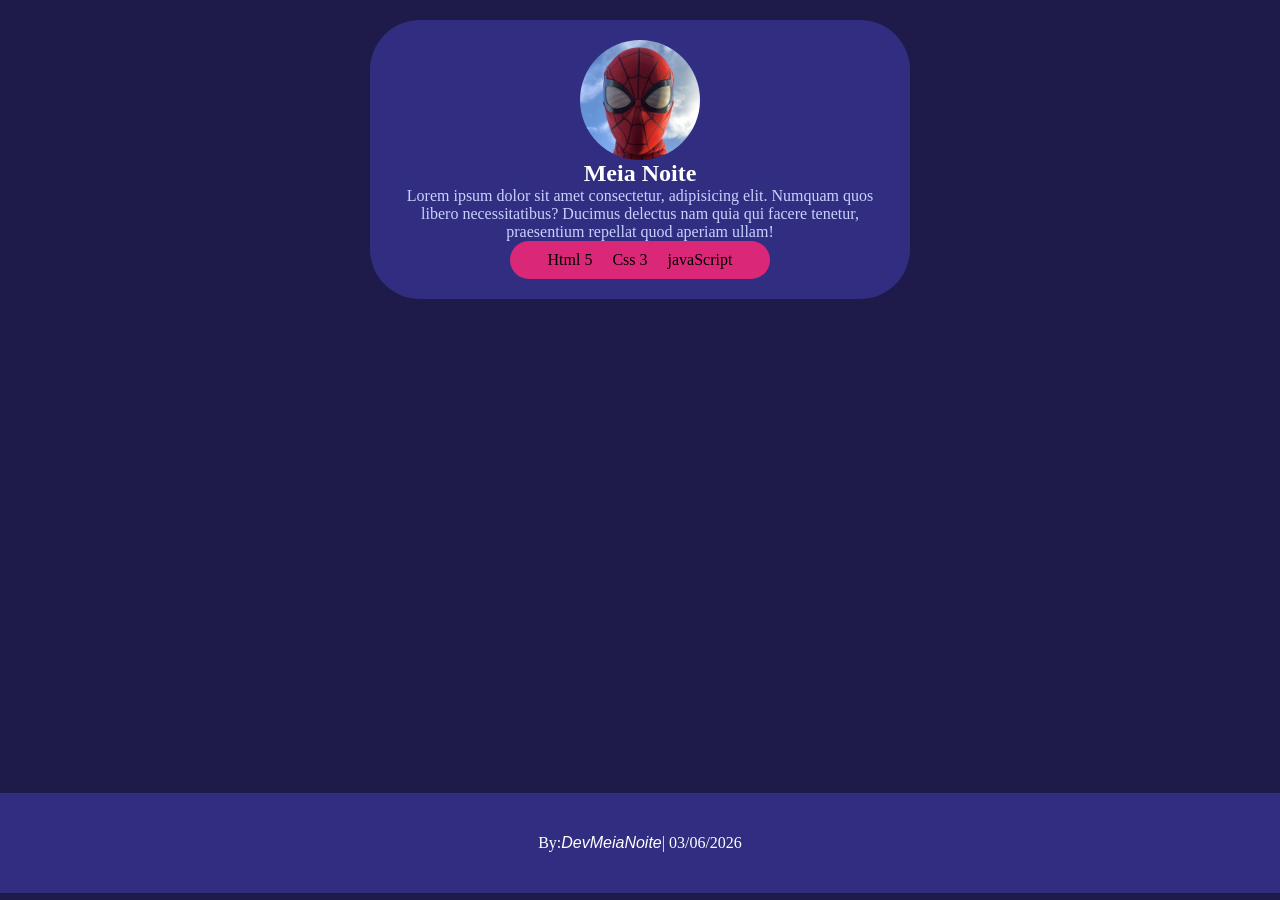
<file: 000centralizando/005-allinone/index.html>
<!DOCTYPE html>
<html lang="pt-br">
<head>
    <meta charset="UTF-8">
    <meta name="viewport" content="width=device-width, initial-scale=1.0">
    <link rel="stylesheet" href="style.css">
    <title>Portifólio</title>
</head>
<body>
    <main>
        <img src="miranha.jpg" alt="Foto de perfil de Meia Noite">
        <h2>Meia Noite</h2>
        <p>Lorem ipsum dolor sit amet consectetur, adipisicing elit. Numquam quos libero necessitatibus? Ducimus delectus nam quia qui facere tenetur, praesentium repellat quod aperiam ullam!</p>
        <div class="habilidades">
            <ul>
                <li>Html 5 </li>
                <li>Css 3</li>
                <li>javaScript</li>
            </ul>
        </div>
    </main>
    <footer>
        By: <a href="https://github.com/DevNataliaDuarte" target="_blank"> DevMeiaNoite</a> | 03/06/2026
    </footer>
</body>
</html>
</file>
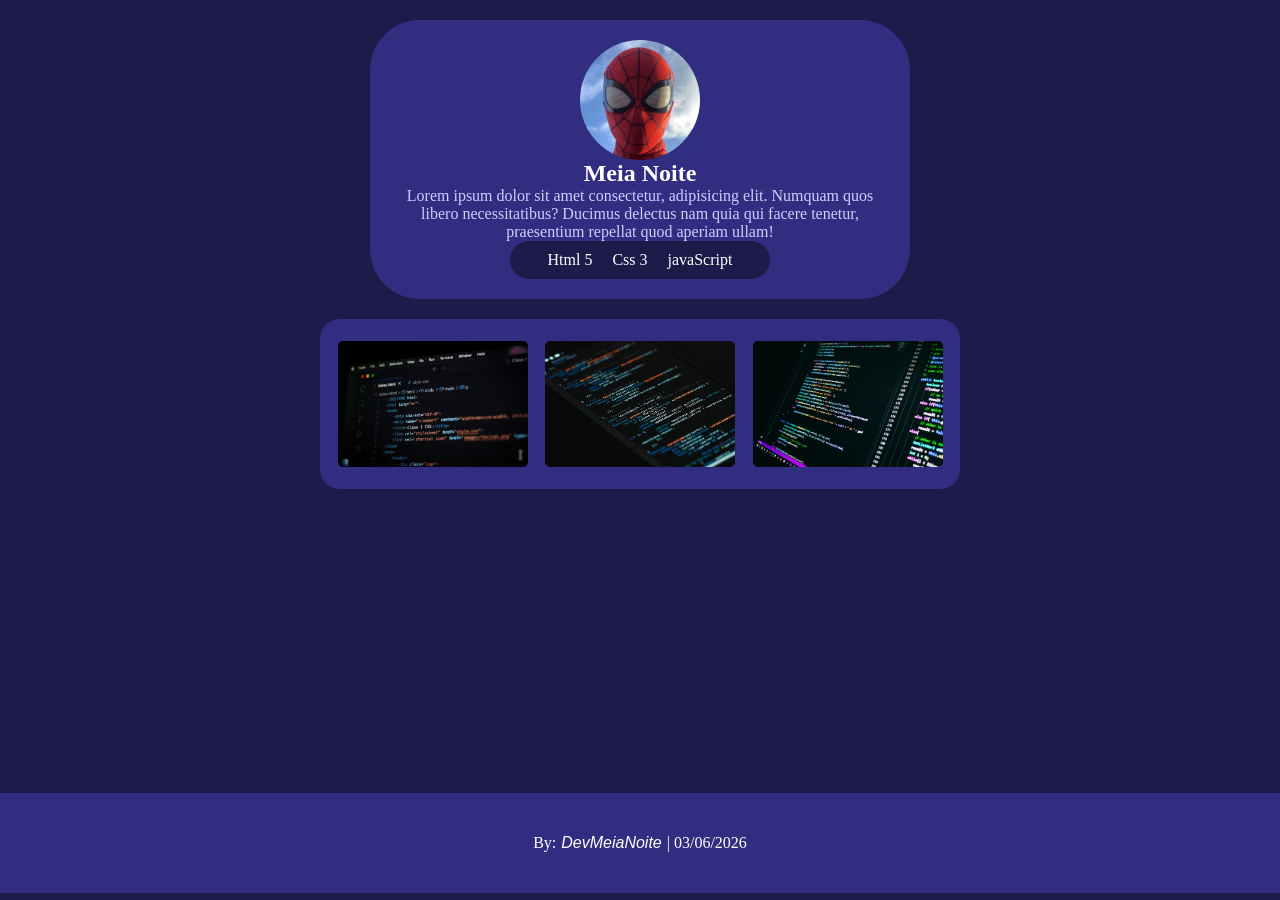
<file: 000centralizando/005Clone/index.html>
<!doctype html>
<html lang="pt-br">
  <head>
    <meta charset="UTF-8" />
    <meta name="viewport" content="width=device-width, initial-scale=1.0" />
    <link rel="stylesheet" href="style.css" />
    <title>Portifólio</title>
  </head>
  <body>
    <main>
      <img id="perfil" src="miranha.jpg" alt="Foto de perfil de Meia Noite" />
      <h2>Meia Noite</h2>
      <p>
        Lorem ipsum dolor sit amet consectetur, adipisicing elit. Numquam quos
        libero necessitatibus? Ducimus delectus nam quia qui facere tenetur,
        praesentium repellat quod aperiam ullam!
      </p>
      <div class="habilidades">
        <ul>
          <li>Html 5</li>
          <li>Css 3</li>
          <li>javaScript</li>
        </ul>
      </div>
    </main>
    <div class="imgs">
        <img class="projects" src="imgs/html.jpg" alt="html project" title="HTML">
        <img class="projects" src="imgs/css.jpg" alt="css project" title="CSS">
        <img class="projects" src="imgs/javas.jpg" alt="JavaScript project" title="JavaScript">
    </div>
    <footer>
      By:
      <a href="https://github.com/DevNataliaDuarte" target="_blank">
        DevMeiaNoite</a
      >
      | 03/06/2026
    </footer>
  </body>
</html>
</file>
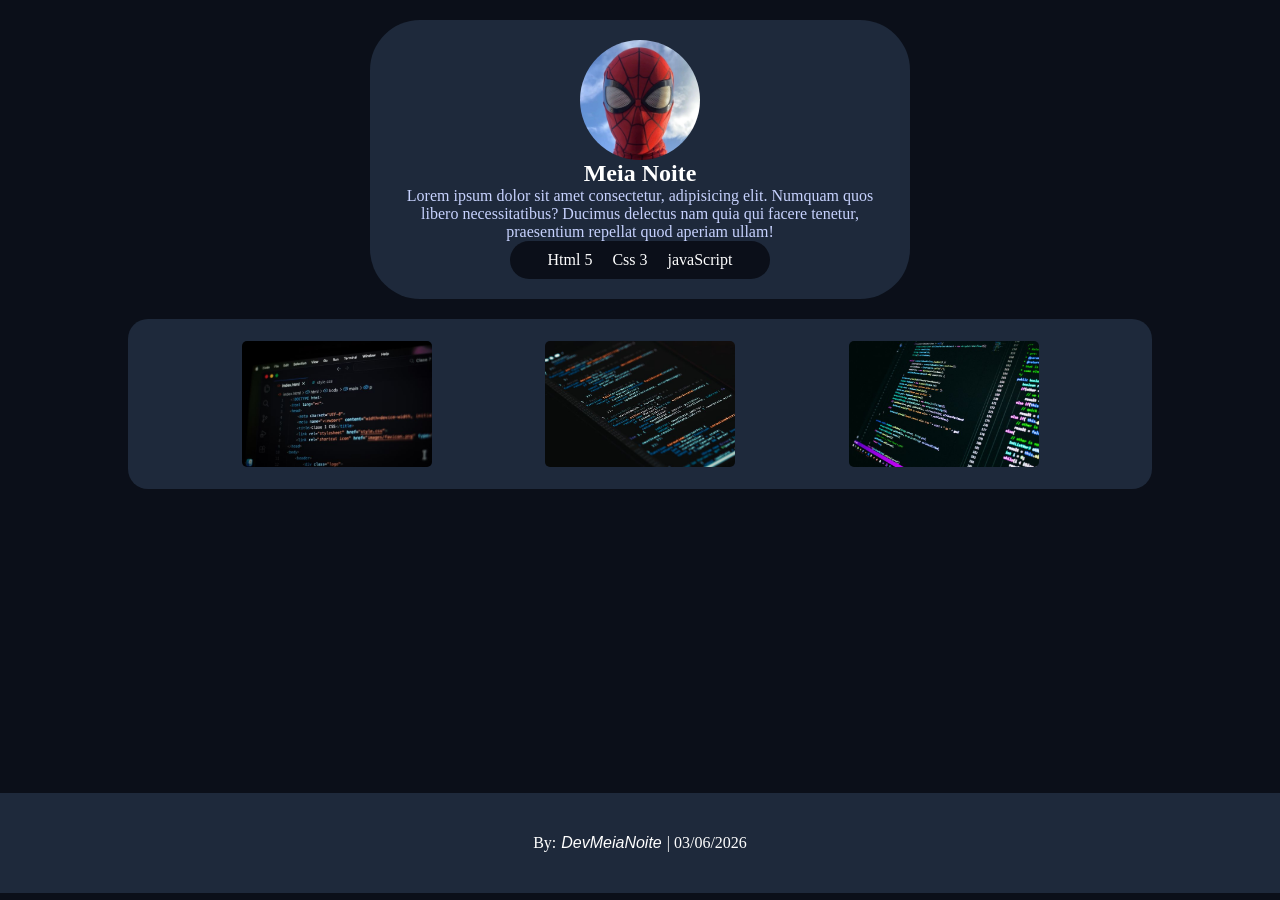
<file: 000centralizando/005Colone2-maisProfissional/index.html>
<!doctype html>
<html lang="pt-br">
  <head>
    <meta charset="UTF-8" />
    <meta name="viewport" content="width=device-width, initial-scale=1.0" />
    <link rel="stylesheet" href="style.css" />
    <link rel="stylesheet" href="cores.css">
    <link rel="stylesheet" href="responsivo.css">
    <title>Portifólio</title>
  </head>
  <body>
    <main>
      <img id="perfil" src="miranha.jpg" alt="Foto de perfil de Meia Noite" />
      <h2>Meia Noite</h2>
      <p>
        Lorem ipsum dolor sit amet consectetur, adipisicing elit. Numquam quos
        libero necessitatibus? Ducimus delectus nam quia qui facere tenetur,
        praesentium repellat quod aperiam ullam!
      </p>
      <div class="habilidades">
        <ul>
          <li>Html 5</li>
          <li>Css 3</li>
          <li>javaScript</li>
        </ul>
      </div>
    </main>
    <div class="imgs">
        <img class="projects" src="imgs/html.jpg" alt="html project" title="HTML">
        <img class="projects" src="imgs/css.jpg" alt="css project" title="CSS">
        <img class="projects" src="imgs/javas.jpg" alt="JavaScript project" title="JavaScript">
    </div>
    <footer>
      By:
      <a href="https://github.com/DevNataliaDuarte" target="_blank">
        DevMeiaNoite</a
      >
      | 03/06/2026
    </footer>
  </body>
</html>
</file>
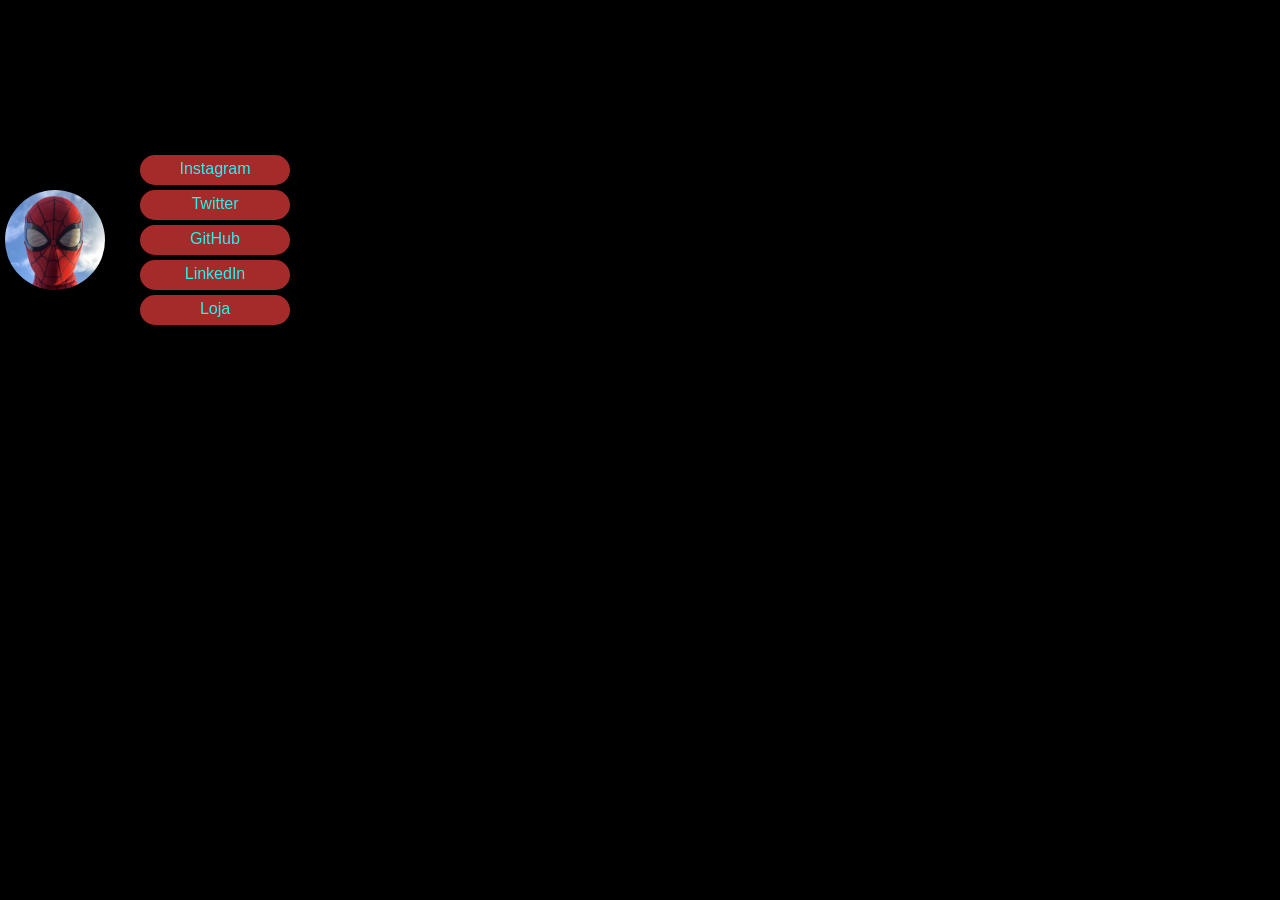
<file: 000centralizando/006linktree/index.html>
<!DOCTYPE html>
<html lang="pt-br">
<head>
    <meta charset="UTF-8">
    <meta name="viewport" content="width=device-width, initial-scale=1.0">
    <link rel="stylesheet" href="style.css">
    <title>Linke Tree</title>
</head>
<body>
    <main>
        <img src="miranha.jpg" alt="">
        <div class="links">
            <ul class="arvore">
                <li><a href="#">Instagram</a></li>
                <li><a href="#">Twitter</a></li>
                <li><a href="#">GitHub</a></li>
                <li><a href="#">LinkedIn</a></li>
                <li><a href="#">Loja</a></li>
            </ul>
        </div>
    </main>
</body>
</html>
</file>
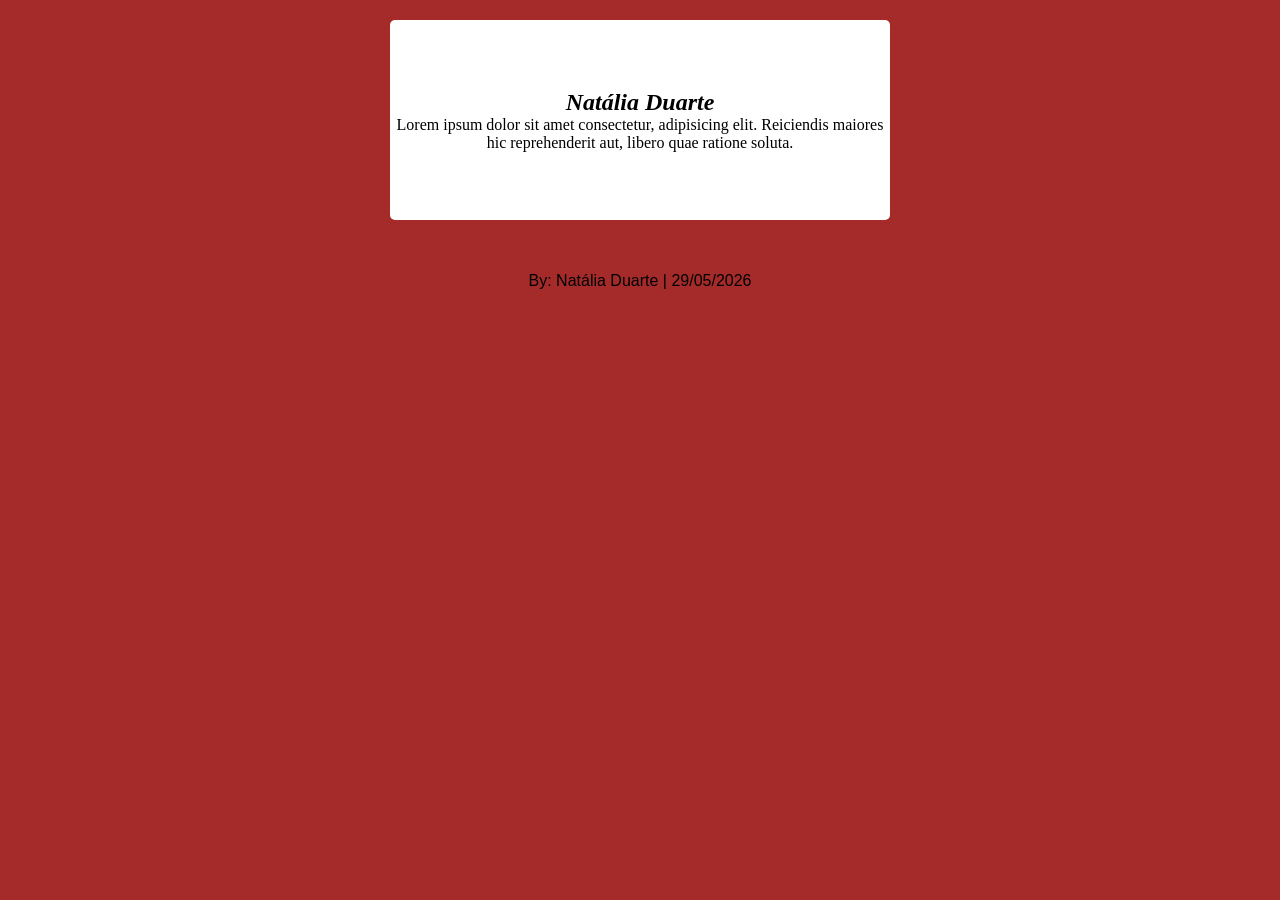
<file: 000centralizando/01/index.html>
<!doctype html>
<html lang="en">
  <head>
    <meta charset="UTF-8" />
    <meta name="viewport" content="width=device-width, initial-scale=1.0" />
    <style>
      * {
        padding: 0;
        margin: 0;
      }
      body {
        background-color: brown;
      }

      main {
        width: 500px;
        height: 200px;
        margin: 20px auto;

        display: flex;
        text-align: center;
        align-items: center;
        flex-direction: column;
        justify-content: center;

        color: black;
        border-radius: 5px;
        background-color: white;
      }

      h2 {
        font-style: italic;
      }
      footer {
        width: 100vw;
        height: 50px;

        display: flex;
        align-items: end;
        flex-direction: row;
        justify-content: center;

        font-family: Arial, Helvetica, sans-serif;
      }
    </style>
    <title>Div</title>
  </head>
  <body>
    <main>
      <h2>Natália Duarte</h2>
      <p>
        Lorem ipsum dolor sit amet consectetur, adipisicing elit. Reiciendis
        maiores hic reprehenderit aut, libero quae ratione soluta.
      </p>
    </main>
    <footer>By: Natália Duarte | 29/05/2026</footer>
  </body>
</html>
</file>
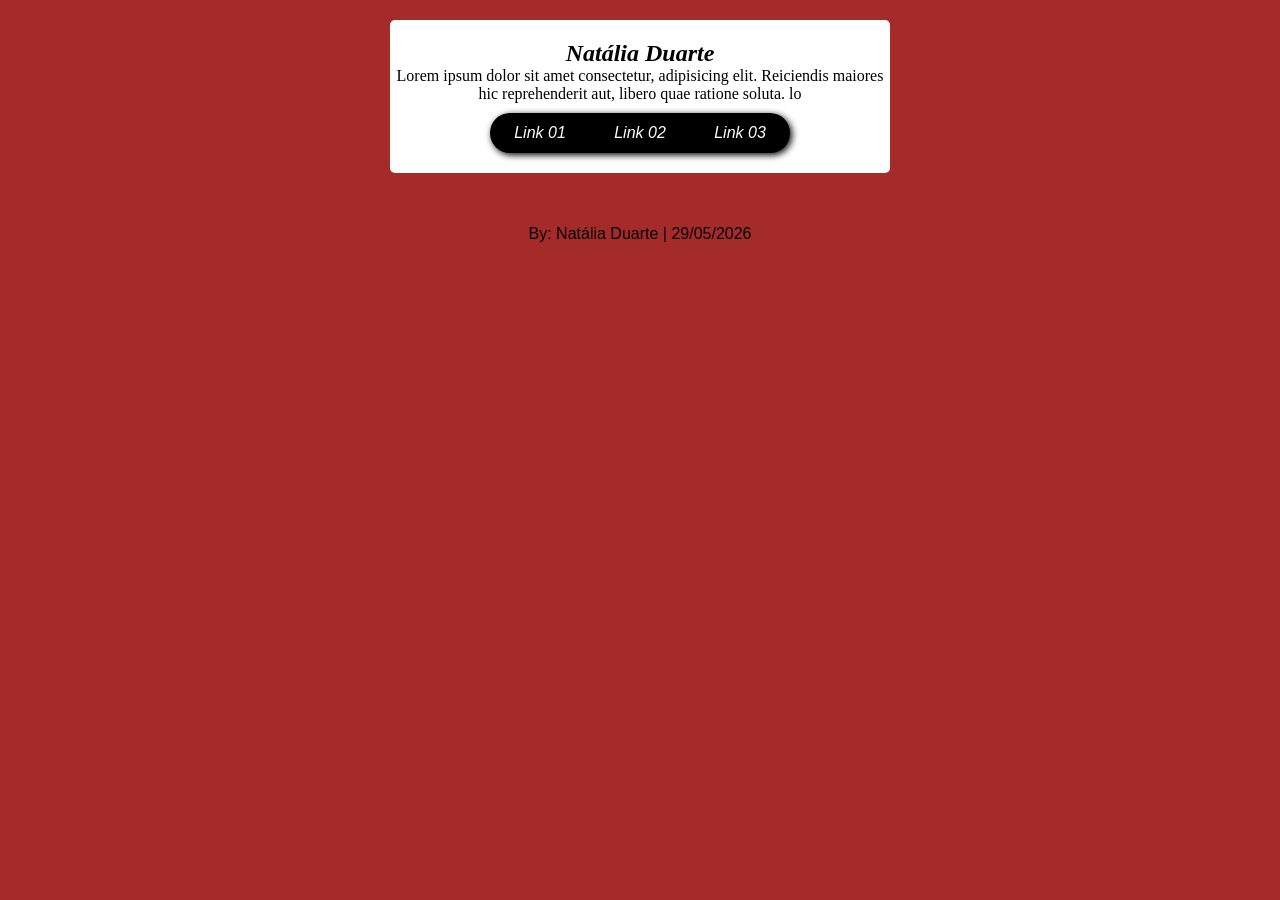
<file: 000centralizando/02/index.html>
<!doctype html>
<html lang="pt-br">
  <head>
    <meta charset="UTF-8" />
    <meta name="viewport" content="width=device-width, initial-scale=1.0" />
    <style>
      * {
        padding: 0;
        margin: 0;
      }
      body {
        background-color: brown;
      }

      main {
        width: 500px;
        height: auto;
        padding: 20px 0;
        margin: 20px auto;

        display: flex;
        text-align: center;
        align-items: center;
        flex-direction: column;
        justify-content: center;

        color: black;
        border-radius: 5px;
        background-color: white;
      }

      h2 {
        font-style: italic;
      }

      .link {
        width: 300px;
        height: 40px;

        display: flex;
        flex-direction: row;
        align-items: center;
        justify-content: space-around;
        margin: 10px auto 0;

        box-shadow: 2px 2px 7px ;
        border-radius: 50px;
        background-color: black;
      }
      a {
        cursor: pointer;

        color: white;
        font-style: italic;
        text-decoration: none;
        font-family: Arial, Helvetica, sans-serif;
      }
      footer {
        width: 100vw;
        height: 50px;

        display: flex;
        align-items: end;
        flex-direction: row;
        justify-content: center;

        font-family: Arial, Helvetica, sans-serif;
      }
      a:hover {
        color: brown;
      }
    </style>
    <title>Div</title>
  </head>
  <body>
    <main>
      <h2>Natália Duarte</h2>
      <p>
        Lorem ipsum dolor sit amet consectetur, adipisicing elit. Reiciendis
        maiores hic reprehenderit aut, libero quae ratione soluta.
        lo
      </p>
      <div class="link">
        <a href="#" target="_blank" title="LinkedIn">Link 01</a>
        <a href="#" target="_blank" title="Instagram">Link 02</a>
        <a href="#" target="_blank" title="GitHub">Link 03</a>
      </div>
    </main>
    <footer>By: Natália Duarte | 29/05/2026</footer>
  </body>
</html>
</file>
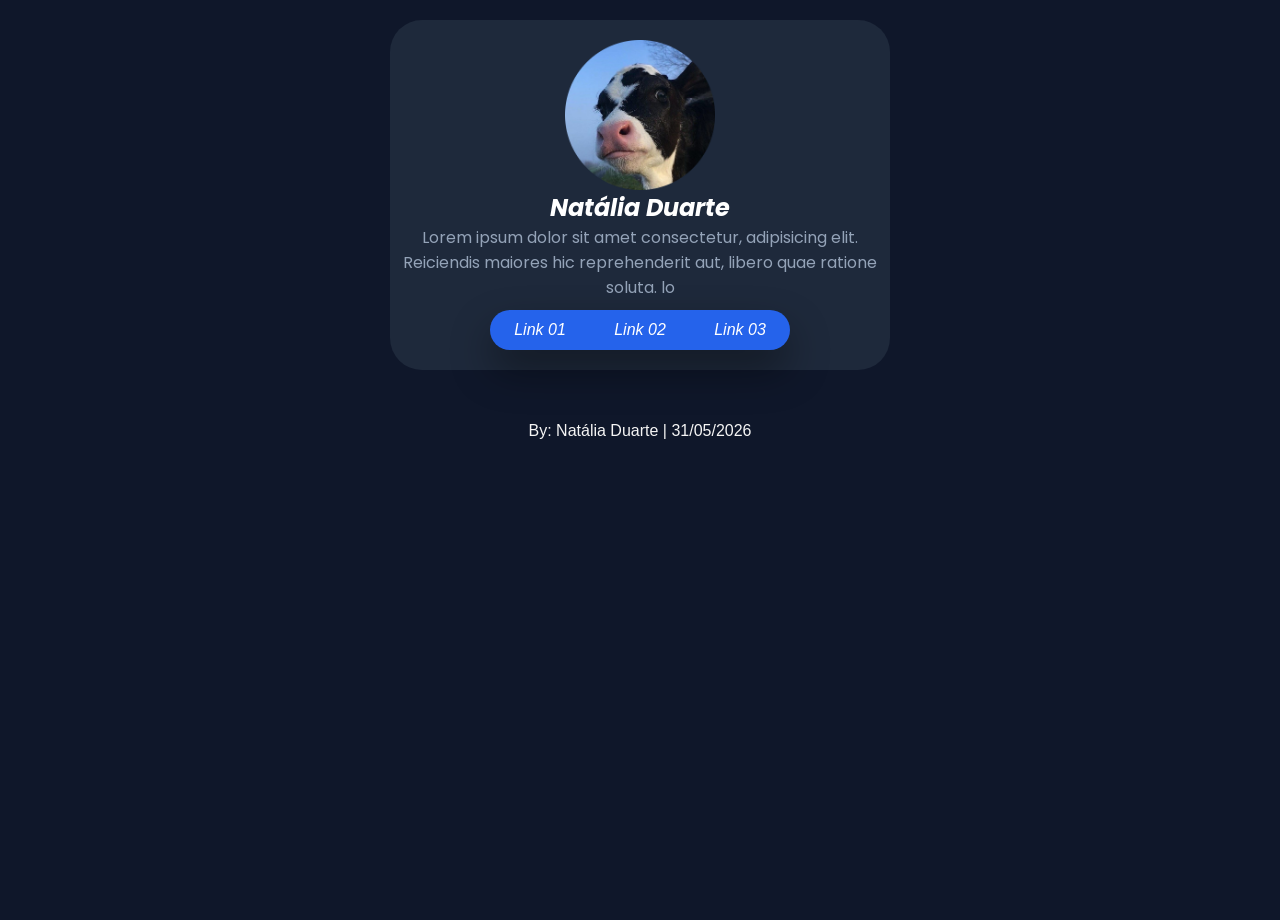
<file: 000centralizando/03/index.html>
<!doctype html>
<html lang="pt-br">
  <head>
    <meta charset="UTF-8" />
    <meta name="viewport" content="width=device-width, initial-scale=1.0" />
    <style>
      @import url("https://fonts.googleapis.com/css2?family=Inter:ital,opsz,wght@0,14..32,100..900;1,14..32,100..900&family=Poppins:ital,wght@0,100;0,200;0,300;0,400;0,500;0,600;0,700;0,800;0,900;1,100;1,200;1,300;1,400;1,500;1,600;1,700;1,800;1,900&display=swap");
      * {
        padding: 0;
        margin: 0;
      }
      body {
        min-height: 100vh;
        color: #f5f5f5;
        font-family: "Poppins";
        background: #0f172a;
      }

      main {
        width: 500px;
        height: auto;
        padding: 20px 0;
        margin: 20px auto;

        display: flex;
        text-align: center;
        align-items: center;
        flex-direction: column;
        justify-content: center;

        border-radius: 32px;
        background-color: #1e293b;
      }
      img {
        width: 150px;
      }
      h2 {
        font-style: italic;
        color: #ffffff;
      }
      p {
        color: #94a3b8;
      }
      .link {
        width: 300px;
        height: 40px;

        display: flex;
        flex-direction: row;
        align-items: center;
        justify-content: space-around;
        margin: 10px auto 0;

        box-shadow: 0 20px 40px rgba(0, 0, 0, 0.4);
        border-radius: 50px;
        color: #ffffff;
        background-color: #2563eb;
      }
      a {
        cursor: pointer;

        color: white;
        font-style: italic;
        text-decoration: none;
        font-family: Arial, Helvetica, sans-serif;
      }
      footer {
        width: 100vw;
        height: 50px;

        display: flex;
        align-items: end;
        flex-direction: row;
        justify-content: center;

        font-family: Arial, Helvetica, sans-serif;
      }
      a:hover {
        color: #3b82f6;
      }
    </style>
    <title>Div</title>
  </head>
  <body>
    <main>
      <img src="miniboi.png" alt="Foto de perfil de Natália Duarte" />
      <h2>Natália Duarte</h2>
      <p>
        Lorem ipsum dolor sit amet consectetur, adipisicing elit. Reiciendis
        maiores hic reprehenderit aut, libero quae ratione soluta. lo
      </p>
      <div class="link">
        <a href="#" target="_blank" title="LinkedIn">Link 01</a>
        <a href="#" target="_blank" title="Instagram">Link 02</a>
        <a href="#" target="_blank" title="GitHub">Link 03</a>
      </div>
    </main>
    <footer>By: Natália Duarte | 31/05/2026</footer>
  </body>
</html>
</file>
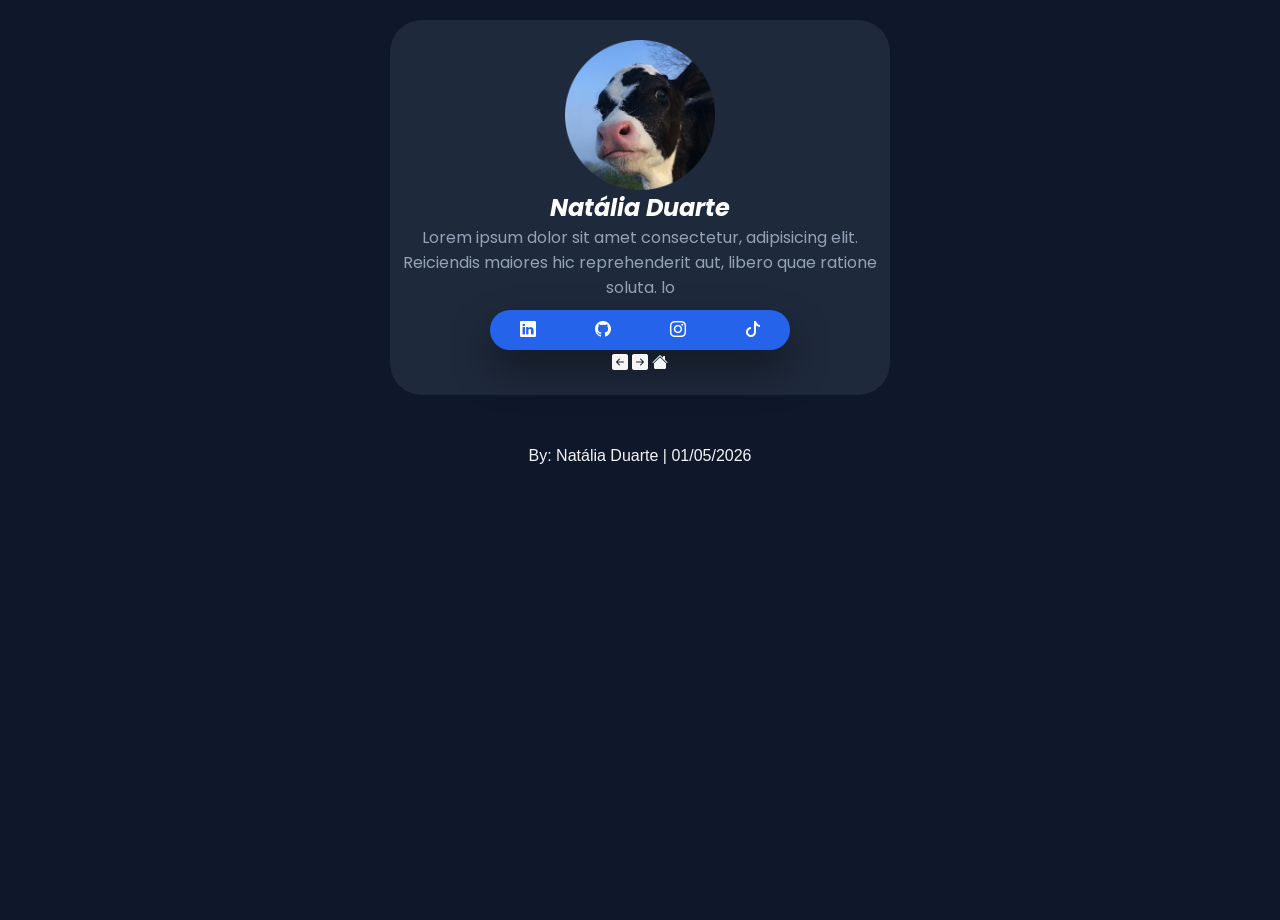
<file: 000centralizando/04/index.html>
<!doctype html>
<html lang="pt-br">
  <head>
    <meta charset="UTF-8" />
    <meta name="viewport" content="width=device-width, initial-scale=1.0" />
    <style>
      /* BOOTSTRAP */
      @import url("https://cdn.jsdelivr.net/npm/bootstrap-icons@1.13.1/font/bootstrap-icons.min.css");
      /*  FONTS   */
      @import url("https://fonts.googleapis.com/css2?family=Inter:ital,opsz,wght@0,14..32,100..900;1,14..32,100..900&family=Poppins:ital,wght@0,100;0,200;0,300;0,400;0,500;0,600;0,700;0,800;0,900;1,100;1,200;1,300;1,400;1,500;1,600;1,700;1,800;1,900&display=swap");

      * {
        padding: 0;
        margin: 0;
      }
      body {
        min-height: 100vh;
        color: #f5f5f5;
        font-family: "Poppins";
        background: #0f172a;
      }

      main {
        width: 500px;
        height: auto;
        padding: 20px 0;
        margin: 20px auto;

        display: flex;
        text-align: center;
        align-items: center;
        flex-direction: column;
        justify-content: center;

        border-radius: 32px;
        background-color: #1e293b;
      }
      img {
        width: 150px;
      }
      h2 {
        font-style: italic;
        color: #ffffff;
      }
      p {
        color: #94a3b8;
      }
      .link {
        width: 300px;
        height: 40px;

        display: flex;
        flex-direction: row;
        align-items: center;
        justify-content: space-around;
        margin: 10px auto 0;

        box-shadow: 0 20px 40px rgba(0, 0, 0, 0.4);
        border-radius: 50px;
        color: #ffffff;
        background-color: #2563eb;
      }
      a {
        cursor: pointer;

        color: white;
        font-style: italic;
        text-decoration: none;
        font-family: Arial, Helvetica, sans-serif;
      }
      footer {
        width: 100vw;
        height: 50px;

        display: flex;
        align-items: end;
        flex-direction: row;
        justify-content: center;

        font-family: Arial, Helvetica, sans-serif;
      }
      a:hover {
        color: #3b82f6;
      }
    </style>
    <title>Div</title>
  </head>
  <body>
    <main>
      <img src="miniboi.png" alt="Foto de perfil de Natália Duarte" />
      <h2>Natália Duarte</h2>
      <p>
        Lorem ipsum dolor sit amet consectetur, adipisicing elit. Reiciendis
        maiores hic reprehenderit aut, libero quae ratione soluta. lo
      </p>
      <div class="link">
       <a href="#" target="_blank" title="LinkedIn">  <i class="bi bi-linkedin"></i> 
        </a>
        <a href="#" target="_blank" title="GitHub">
        <i class="bi bi-github"></i> 
        </a>
        <a href="#" target="_blank" title="Instagram">
        <i class="bi bi-instagram"></i> 
        </a>
        <a href="#" target="_blank" rel="noopener noreferrer">
        <i class="bi bi-tiktok"></i> 
        </a>
      </div>
      <div class="icons">
        <i class="bi bi-arrow-left-square-fill"></i>
        <i class="bi bi-arrow-right-square-fill"></i>
        <i class="bi bi-house-fill"></i>
      </div>
    </main>
    <footer>By: Natália Duarte | 01/05/2026</footer>
  </body>
</html>
</file>
<file: 000centralizando/005-allinone/style.css>
* {
    padding: 0;
    margin: 0;
}
body{
    width: 100vw;
    height: 97vh;
    position: relative;
    background-color: #1E1B4B;
}
main{
    width: 500px;
    height: auto;
    padding: 20px;
    margin: 20px auto;

    display: flex;
    align-items: center;
    justify-content: center;
    flex-direction: column;

    border-radius: 50px;
    background-color: #312E81;
}
img {
    max-width: 120px;
    border-radius: 100px;
}
h2{
    color: #FFFFFF;
}
p {
    color: #C7D2FE;
    text-align: center;
    align-items: center;
}
.habilidades {
    width: 260px;
    display: flex;
    
    text-align: center;
    align-items: center;
    justify-content: center;
    border-radius: 50px;
    background-color: #DB2777;
}
ul{
    display: flex;
    flex-direction: row;
}
li{
    padding: 10px;
    list-style: none;
}

footer {
    width: 100vw;
    height: 100px;

    display: flex;
    align-items: center;
    justify-content: center;

    color: #FFFFFF;
    background-color: #312E81;

    position: absolute;
    bottom: 0;
    left: 0;
} 
a {
    font-style: italic;
    font-family: Arial, Helvetica, sans-serif;
    text-decoration: none;
    color: #FFFFFF;
}
a:hover{
    color: #06B6D4;
}
</file>
<file: 000centralizando/005Clone/style.css>
* {
    padding: 0;
    margin: 0;
}
body{
    width: 100vw;
    height: 97vh;
    position: relative;
    background-color: #1E1B4B;
}
main{
    width: 500px;
    height: auto;
    padding: 20px;
    margin: 20px auto;

    display: flex;
    align-items: center;
    justify-content: center;
    flex-direction: column;

    border-radius: 50px;
    background-color: #312E81;
}
#perfil{
    max-width: 120px;
    border-radius: 100px;
}
h2{
    color: #FFFFFF;
}
p {
    color: #C7D2FE;
    text-align: center;
    align-items: center;
}
.habilidades {
    width: 260px;
    display: flex;
    
    text-align: center;
    align-items: center;
    justify-content: center;
    border-radius: 50px;

    color: #FFFFFF;
    background-color: #1E1B4B;
}
ul{
    display: flex;
    flex-direction: row;
}
li{
    padding: 10px;
    list-style: none;
}

.imgs{
    width: 50vw;
    height: 170px;

    margin: auto;

    display: flex;
    align-items: center;
    justify-content: space-evenly;

    border-radius: 20px;
    background-color: #312E81;
}
.projects {
    cursor: pointer;
    max-width: 190px;
    border-radius: 5px;
}
footer {
    width: 100vw;
    height: 100px;

    display: flex;
    align-items: center;
    justify-content: center;

    color: #FFFFFF;
    background-color: #312E81;

    position: absolute;
    bottom: 0;
    left: 0;
} 
a {
    padding: 0 5px;
    font-style: italic;
    font-family: Arial, Helvetica, sans-serif;
    text-decoration: none;
    color: #FFFFFF;
}
a:hover{
    color: #06B6D4;
}
.projects:hover{
    max-width: 200px;
}
</file>
<file: 000centralizando/005Colone2-maisProfissional/style.css>
* {
    padding: 0;
    margin: 0;
}
body{
    width: 100vw;
    height: 97vh;
    position: relative;
    background-color: var(--midnight);
}
main{
    width: 500px;
    height: auto;
    padding: 20px;
    margin: 20px auto;

    display: flex;
    align-items: center;
    justify-content: center;
    flex-direction: column;

    border-radius: 50px;
    background-color: var(--deep);
}
#perfil{
    max-width: 120px;
    border-radius: 100px;
}
h2{
    color: #FFFFFF;
}
p {
    color: #C7D2FE;
    text-align: center;
    align-items: center;
}
.habilidades {
    width: 260px;
    display: flex;
    
    text-align: center;
    align-items: center;
    justify-content: center;
    border-radius: 50px;

    color: #FFFFFF;
    background-color: var(--midnight);
}
ul{
    display: flex;
    flex-direction: row;
}
li{
    padding: 10px;
    list-style: none;
}

.imgs{
    max-width: 80vw;
    height: 170px;

    margin: auto;

    display: flex;
    align-items: center;
    justify-content: space-evenly;

    border-radius: 20px;
    background-color: var(--deep);
}
.projects {
    cursor: pointer;
    max-width: 190px;
    border-radius: 5px;
}
footer {
    width: 100vw;
    height: 100px;

    display: flex;
    align-items: center;
    justify-content: center;

    color: #FFFFFF;
    background-color: var(--deep);

    position: absolute;
    bottom: 0;
    left: 0;
} 
a {
    padding: 0 5px;
    font-style: italic;
    font-family: Arial, Helvetica, sans-serif;
    text-decoration: none;
    color: #FFFFFF;
}
a:hover{
    color: #06B6D4;
}
.projects:hover{
    max-width: 200px;
}
</file>
<file: 000centralizando/005Colone2-maisProfissional/cores.css>
:root {
  --midnight: #0b0f19; /*Para destacar elementos*/
  --deep: #1e293b;  /*Texto Principal*/
  --branco: #f8fafc;    /*Cor de Destaque / CTA (Nordic Gold)*/
  --deeppurple: #6366f1; /**/
}
/*Opção 1: O Clássico Cyberpunk (Moderno e Tech)

Ideal se você quer passar uma vibe de tecnologia de ponta, desenvolvimento web moderno e alto impacto visual. É o famoso "escuro com neon".

    Fundo Principal (Midnight Navy): #0B0F19 (Um azul quase preto, mais rico que o preto puro).

    Fundo Secundário (Deep Slate): #1E293B (Para seções, cards ou blocos de código).

    Texto Principal: #F8FAFC (Branco levemente acinzentado para não agredir os olhos).

    Cor de Destaque / CTA (Neon Cyan): #06B6D4 ou #38BDF8 (Aquele azul/ciano elétrico que grita "clique aqui").

    Detalhes / Glow (Deep Purple): #6366F1 (Para gradientes ou hovers).

    Vibe: Linkin Park em formato de código. Passa a ideia de um dev altamente técnico e atualizado com as ferramentas mais robustas do mercado.
    

Opção 2: Minimalismo Premium (Sóbrio e Elegante)

Se o seu estilo de desenvolvimento é mais focado em software corporativo, elegância, clean code e arquitetura robusta. Menos firula, mais classe.

    Fundo Principal (Absolute Eclipse): #09090B (Um preto quase puro, muito elegante).

    Fundo Secundário (Dark Charcoal): #18181B (Para destacar elementos).

    Texto Principal: #F4F4F5 (Contraste alto e limpo).

    Cor de Destaque / CTA (Nordic Gold): #F59E0B ou #E2E8F0 (Um dourado fosco/âmbar para um visual premium, OU um branco total para minimalismo extremo).

    Texto Secundário (Muted Gray): #71717A (Para descrições e subtextos).

    Vibe: Interface da Apple ou da Vercel. Passa a imagem de um profissional sênior, caro e extremamente caprichoso com detalhes.

Opção 3: Vaporwave Noturno (Criativo e Ousado)

Se o "Meia Noite" tem um lado mais focado em design, front-end criativo, animações ou desenvolvimento de jogos.

    Fundo Principal (Deep Violet): #0F0A1C (Um roxo escuro profundo, cor de céu de madrugada de filme de ficção científica).

    Fundo Secundário (Obsidian): #1C1430 (Para separar o conteúdo).

    Texto Principal: #E0E7FF (Um branco purpurinado, levemente azulado).

    Cor de Destaque / CTA (Electric Magenta): #D946EF ou #EC4899 (Um rosa/magenta que se destaca absurdamente no fundo roxo).

    Cor de Apoio (Violet Dawn): #8B5CF6 (Para links secundários ou ícones).

    Vibe: Synthwave e criatividade. Mostra que você é um dev que não entrega o feijão com arroz visual, mas sim uma experiência.

Dicas de Ouro para o Front-end:

    Cuidado com o Preto Puro (#000000): Evite usar o preto total no fundo com texto branco puro, isso gera um cansaço visual chamado halation. Prefira tons como #0B0F19 ou #09090B.

    Gradientes no Nome: Use a cor de destaque misturada com a cor de apoio em um gradiente bem suave no seu título principal (ex: Meia Noite). Fica espetacular em fontes sans-serif robustas.

    Efeito de Luz (Glow): Na seção do topo (Hero), coloque um círculo grande e borrado (blur de 100px+) com a sua cor de destaque com opacidade bem baixa (ex: 10%) atrás do seu texto principal. Vai parecer o brilho da lua na meia-noite.*/
</file>
<file: 000centralizando/005Colone2-maisProfissional/responsivo.css>
@media queries{
    
}
</file>
<file: 000centralizando/006linktree/style.css>
* {
    padding: 0;
    margin: 0;
}
body {
    width: 320px;
    height: 480px;
    
    font-family: Arial, Helvetica, sans-serif;

    color: #FFFFFF;
    background-color: #000000;
}

main {
    width: 320px;
    height: 480px;

    display: flex;
    margin: auto;

    border-radius: 10px;

}
img {
    width: 100px;
    height: 100px;
    border-radius: 50%;
    display: flex;
    margin: auto;
    align-items: center;
    justify-content: center;
    flex-direction: column;
}
.links {
    width: 200px;
    height: auto;
    margin: auto;
    display: flex;
    align-items: center;
    justify-content: center;
    flex-direction: column;
    
}
ul {
    width: auto;
    height: auto;
}
li { 
    width: 150px;
    height: 30px;
    display: flex;
    justify-content: space-between;
    flex-direction: column;
    margin: 5px;

    cursor: pointer;
    
    list-style: none;
    align-items: center;
    text-align: center;
    
    border-radius: 50px;
    background-color: brown;
}
a {
    padding: 5px 50px;

    color: #25f4EE;
    text-decoration: none;
}
a:hover {
    color: #FE2C55;
    border-radius: 5px;
    background-color: #2E2E2e;
}
</file>
